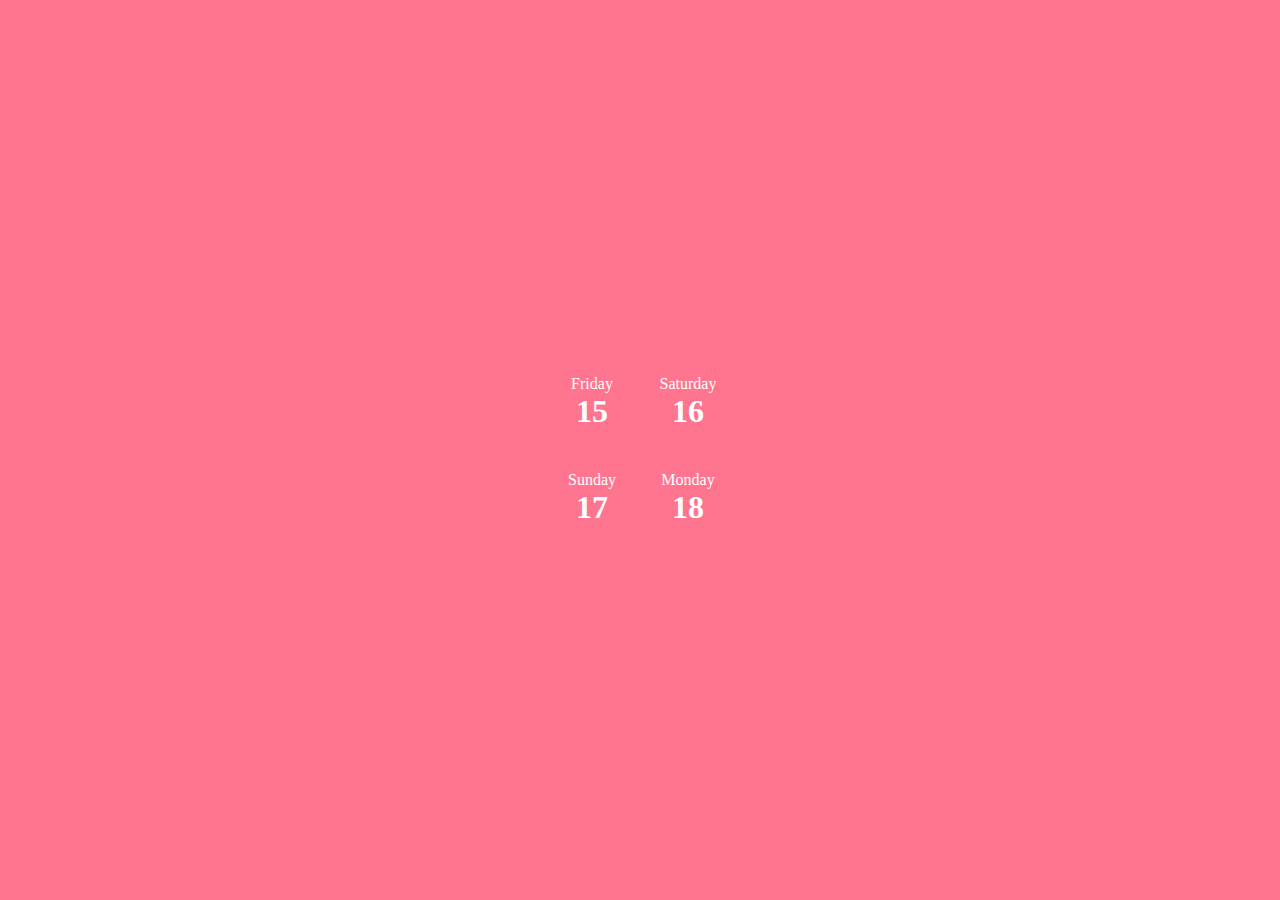
<file: Day#70/src/index.html>
<!DOCTYPE html>
<html lang="en">
  <head>
    <meta charset="UTF-8">
    <meta http-equiv="X-UA-Compatible" content="IE=edge">
    <meta name="viewport" content="width=device-width, initial-scale=1.0">
    <link rel="stylesheet" href="style.css">
  </head>
  <body>
    <div class='grid-template-areas'>
      <div class='one box'>
        <p>Friday</p>
        <h1>15</h1>
      </div>
      
      <div class='two box'>
        <p>Saturday</p>
        <h1>16</h1>
      </div>
      
      <div class='three box'>
        <p>Sunday</p>
        <h1>17</h1>
      </div>
      
      <div class='four box'>
        <p>Monday</p>
        <h1>18</h1>
      </div>
    </div>
  </body>
</html>
</file>
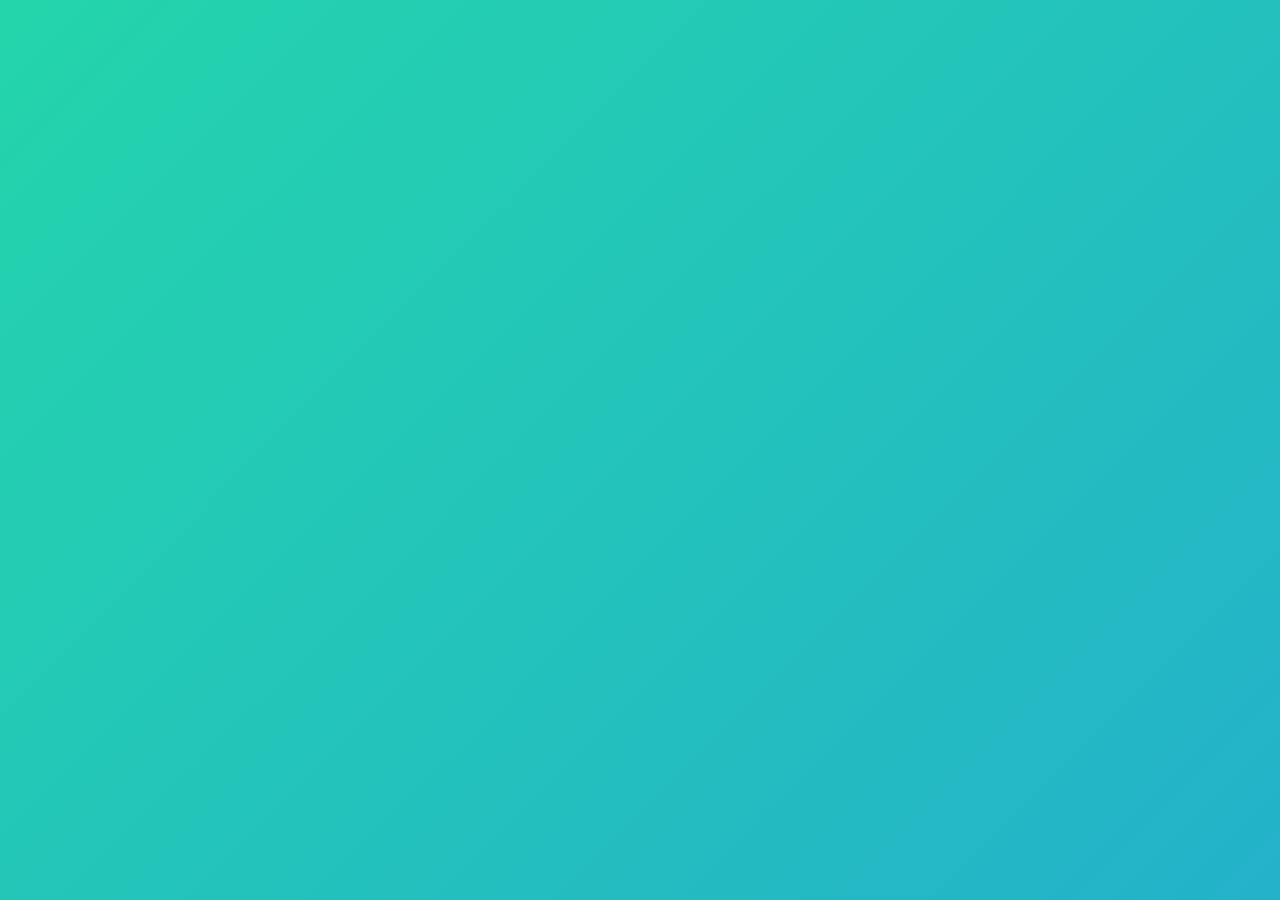
<file: Day#61/src/main.html>
<!DOCTYPE html>
<html lang="en">
  <head>
    <meta charset="UTF-8">
    <meta http-equiv="X-UA-Compatible" content="IE=edge">
    <meta name="viewport" content="width=device-width, initial-scale=1.0">
    <link rel="stylesheet" href="style.css">
  </head>
  <body>
    <section class='section'>
      
   </section>
</body>
</file>
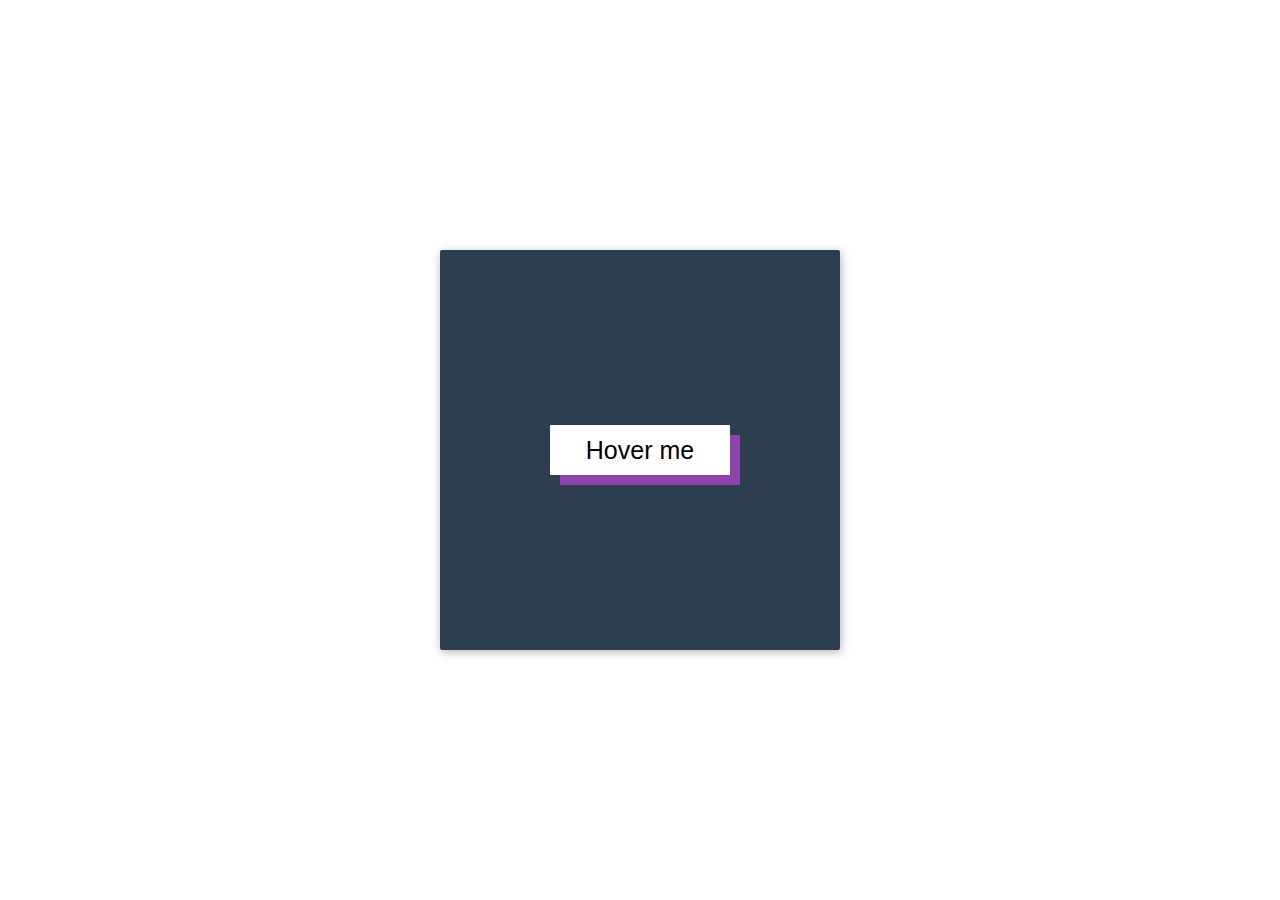
<file: Day#64/src/main.html>
<!DOCTYPE html>
<html lang="en">
<head>
  <meta charset="UTF-8">
  <meta http-equiv="X-UA-Compatible" content="IE=edge">
  <meta name="viewport" content="width=device-width, initial-scale=1.0">
  <link rel="stylesheet" href="style.css">
  </head>
  <body>
    <div class='frame'>
      <div class='button'>
       <p>Hover me</p>
      </div>
    </div>
  </body>
</html>
</file>
<file: Day#70/src/style.css>
*{
  margin: 0;
  padding: 0;
}

body{
  width: 100vw;
  height: 100vh;
  display: flex;
  justify-content: center;
  align-items: center;
  background: #FF758F;
}

.grid-template-areas{
  display: grid;
}

.box{
  width: 6rem;
  height: 6rem;
  display: flex;
  flex-direction: column;
  justify-content: center;
  text-align: center;
  align-content: center;
  background: #FF758F;
  color: #FFF;
  transition: .5s;
  cursor: pointer;
}

.box:hover{
  box-shadow: inset 2px 2px 4px 1px rgba(0,0,0,0.25);
		transform: scale(0.95);
}

.one{
  grid-area: one;
}

.two{
  grid-area: two;
}

.three{
  grid-area: three;
}

.four{
  grid-area: four;
}

.grid-template-areas{
  grid-template-areas:
    'one two'
    'three four';
}
</file>
<file: Day#61/src/style.css>
*{
  margin: 0;
  padding: 0;
}

.section{
  width: 100%;
  height: 100vh;
  background: linear-gradient(-45deg,#EE7752,#E73C7E,#23A6D5,#23D5AB);
  background-size: 400% 400%;
  position: relative;
  animation: change 5s ease-in-out infinite;
}

@keyframes change{
  0%{
    background-position: 0 50%;
  }
  50%{
    background-position: 100% 50%;
  }
  10%{
    background-position: 0 50%;
  }
}
</file>
<file: Day#64/src/style.css>
*{
  margin: 0;
  padding: 0;
}

.frame{
   position: absolute;
	top: 50%;
	left: 50%;
	width: 400px;
	height: 400px;
	margin-top: -200px;
	margin-left: -200px;
	border-radius: 2px;
	box-shadow: 1px 2px 10px 0px rgba(0,0,0,0.3);
	overflow: hidden;
	font-family: 'Open Sans', Helvetica, sans-serif;
	-webkit-font-smoothing: antialiased;
	-moz-osx-font-smoothing: grayscale;
  background-color:#2c3e50;
}

.button{
  display: flex;
  align-items: center;
  justify-content: center;
  position:absolute;
  top:50%;
  left:50%;
  transform:translate(-50%,-50%);
  font-size: 25px;
  font-weight: 400;
  width:45%;
  height:12.5%;
  background-color:#FFF;
  border:0px solid #FFF;
  box-shadow: 10px 10px 0 #8e44ad;
  transition:all ease-in-out 0.3s;
}

.button:hover{
  color:#fff;
  box-shadow:-10px -10px 0 #fff;
  background-color:#8e44ad;
  transform: translate(-43.5%,-35%);
}
</file>
